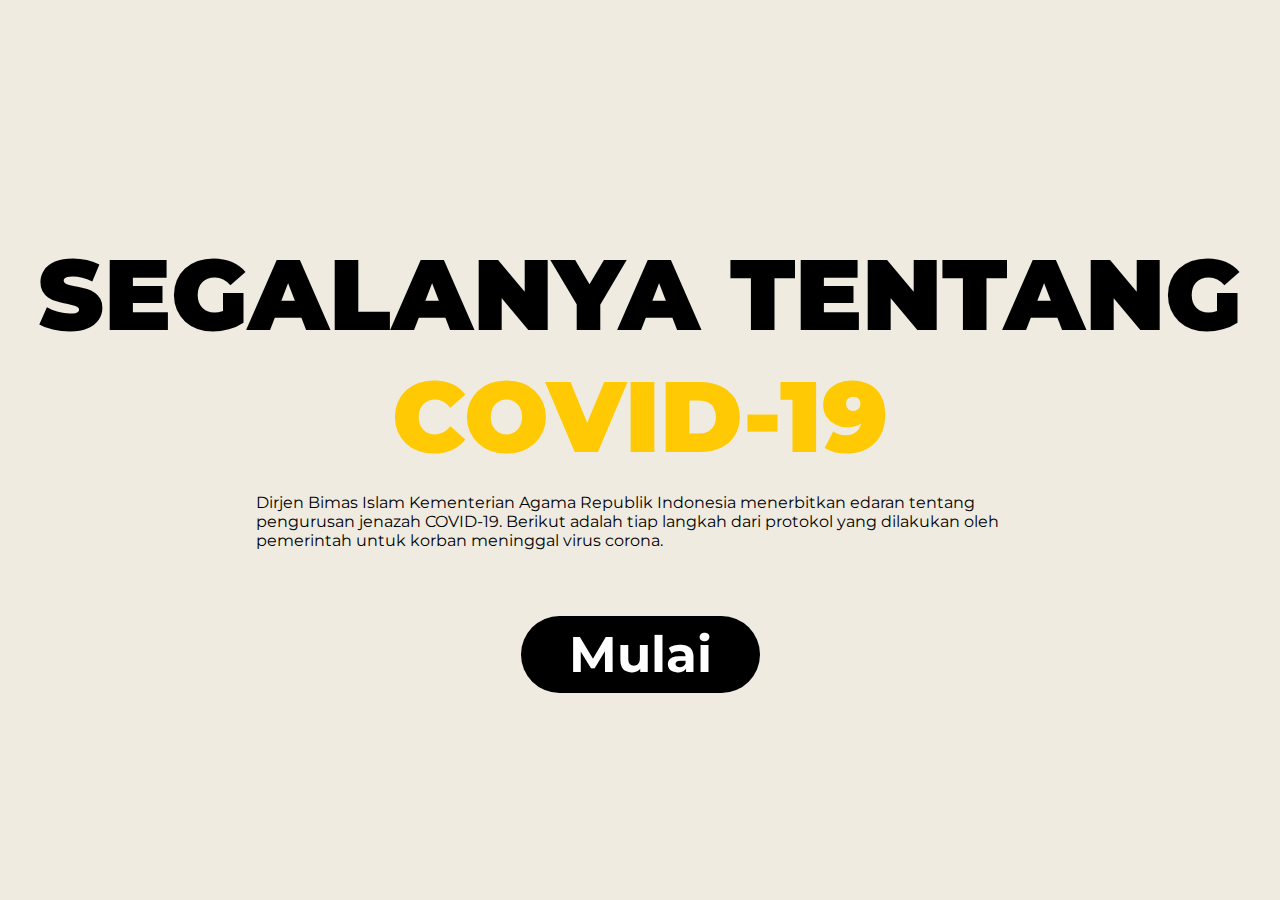
<file: index2.html>
<!DOCTYPE html>
<html lang="en">
<head>
    <meta charset="UTF-8">
    <meta name="viewport" content="width=device-width, initial-scale=1.0">
    <title>Segalanya tentang COVID-19 - Tempo Interaktif</title>
    <link rel="stylesheet" href="assets/css/main.css">
    <link rel="stylesheet" href="assets/css/animate.css">
    <meta http-equiv="Content-Security-Policy" content="upgrade-insecure-requests">
    <meta name="apple-mobile-web-app-capable" content="yes" />
    <meta name="apple-mobile-web-app-status-bar-style" content="black" />
    <meta name="language" content="id" />
    <meta name="title" content="Segalanya tentang COVID-19"/>
    <meta name="description" content="Wabah Corona Virus Disease 2019 (COVID-19) sudah merajalela di Indonesia. Karena kombinasi informasi dan disinformasi yang merembes ke masyarakat Indonesia, berikut adalah segala fakta dan angka yang sudah diverifikasi tentang wabah ini secara lengkap dalam satu tempat." />
    <meta http-equiv="pragma" content="no cache">
    <meta name="author" content="Tempo.co">
    <meta name="keywords" content="Corona, Virus Corona, coronavirus, COVID-19">
    <meta name="description" content="Segalanya tentang COVID-19">
    <meta name="copyright" content="">
    <meta name="coverage" content="WorldWide">
    <meta name="creation date" content="2019-12-29">
    <meta name="rating" content="General">
    <meta name="robots" content="follow">
    <meta prperty="og:title" content="Segalanya tentang COVID-19"/>
    <meta property="og:description" content="Wabah Corona Virus Disease 2019 (COVID-19) sudah merajalela di Indonesia. Karena kombinasi informasi dan disinformasi yang merembes ke masyarakat Indonesia, berikut adalah segala fakta dan angka yang sudah diverifikasi tentang wabah ini secara lengkap dalam satu tempat." />
    <meta property="og:image" content="assets/images/virus.png">
    <meta name="twitter:card" content="summary_large_image" />
    <meta name="twitter:title" content="Segalanya tentang COVID-19" />
    <meta name="twitter:description" content="Wabah Corona Virus Disease 2019 (COVID-19) sudah merajalela di Indonesia. Karena kombinasi informasi dan disinformasi yang merembes ke masyarakat Indonesia, berikut adalah segala fakta dan angka yang sudah diverifikasi tentang wabah ini secara lengkap dalam satu tempat." />
    <meta name="twitter:image:src" content="assets/images/virus.png">
    <meta name="twitter:image:width" content="650" />
    <meta name="twitter:image:height" content="433" />
    <link rel="shortcut icon" href="https://interaktif.tempo.co/frontend/interaktif/favicon.ico" type="image/x-icon" >
    <link href="https://fonts.googleapis.com/css?family=Montserrat:100,200,300,400,500,600,700,800,900" rel="stylesheet">
    <script>
        (function(i,s,o,g,r,a,m){i['GoogleAnalyticsObject']=r;i[r]=i[r]||function(){
            (i[r].q=i[r].q||[]).push(arguments)},i[r].l=1*new Date();a=s.createElement(o),
            m=s.getElementsByTagName(o)[0];a.async=1;a.src=g;m.parentNode.insertBefore(a,m)
            })(window,document,'script','https://www.google-analytics.com/analytics.js','ga');

            ga('create', 'UA-23817453-1', 'auto', {'allowAnchor': true});
            ga('set', {
                page: '/'
            });

            ga('send', 'pageview', {
                hitType: 'pageview',
                page: location.pathname + location.search + location.hash
            });
    </script>
</head>
<body class="hides-scroll">
    <div class="main" id="start">
        <h1 class="start">Segalanya tentang</h1>
        <h1 class="name-covid start">covid-19</h1>
        <p class="padding start">Dirjen Bimas Islam Kementerian Agama Republik Indonesia menerbitkan edaran tentang pengurusan jenazah COVID-19. Berikut adalah tiap langkah dari protokol yang dilakukan oleh pemerintah untuk korban meninggal virus corona.</p>
        <a class="btn-covid start" id="btn-start">Mulai</a>
    </div>
    <!-- pengurusan section -->
    <div class="main hide" id="pengurusan">
        <h1 class="pengurusan">1. pengurusan</h1>
        <a class="btn-covid hide" id="btn-pengurusan">Selanjutnya</a>
    </div>
    <div class="main hide" id="pengurusan11">
        <img src="assets/images/hazmat.png" alt="corona" class="thumbs-covid hide" id="img-pengurusan11">
        <p class="padding hide" id="p-pengurusan11">Pengurusan jenazah pasien COVID-19 dilakukan oleh petugas kesehatan rumah sakit yang dilengkapi oleh Alat Pelindung Diri (APD).</p>
        <a class="btn-covid hide" id="btn-pengurusan11">Selanjutnya</a>
    </div>
    <div class="main hide" id="pengurusan12">
        <img src="assets/images/death.gif" alt="corona" class="thumbs-covid hide" id="img-pengurusan12">
        <p class="padding hide" id="p-pengurusan12">Jenazah ditutup dengan kain kafan/bahan dari plastik yang tidak dapat tembus air untuk melindungi petugas dari cairan tubuh yang keluar. Jenazah juga dapat ditutup dengan bahan kayu atau bahan lain yang tidak mudah tercemar.</p>
        <a class="btn-covid hide" id="btn-pengurusan12">Selanjutnya</a>
    </div>
    <div class="main hide" id="pengurusan13">
        <img src="assets/images/funeral.png" alt="corona" class="thumbs-covid hide" id="img-pengurusan13">
        <p class="padding hide" id="p-pengurusan13">Jenazah yang sudah dibungkus tidak boleh dibuka lagi, kecuali untuk kepentingan serius seperti autopsi - ini pun hanya dapat dilakukan oleh petugas.</p>
        <a class="btn-covid hide" id="btn-pengurusan13">Selanjutnya</a>
    </div>
    <div class="main hide" id="pengurusan14">
        <img src="assets/images/time.gif" alt="corona" class="thumbs-covid hide" id="img-pengurusan14">
        <p class="padding hide" id="p-pengurusan14">Jenazah harus dikubur maksimal 4 jam setelah jenazah dibungkus oleh petugas.</p>
        <a class="btn-covid hide" id="btn-pengurusan14">Selanjutnya</a>
    </div>
    <!-- sholat jenazah section -->
    <div class="main hide" id="sholat">
        <h1 class="sholat">2. sholat jenazah (jika perlu)</h1>
        <a class="btn-covid hide" id="btn-sholat">Selanjutnya</a>
    </div>
    <div class="main hide" id="sholat11">
        <img src="assets/images/hospital.png" alt="corona" class="thumbs-covid hide" id="img-sholat11">
        <p class="padding hide" id="p-sholat11">Pelaksanaan shalat jenazah dilakukan di rumah sakit rujukan.</p>
        <a class="btn-covid hide" id="btn-sholat11">Selanjutnya</a>
    </div>
    <div class="main hide" id="sholat12">
        <div class="img-container hide">
            <img src="assets/images/islam.png" alt="corona" class="thumbs-covid imgA">
            <img src="assets/images/clean.png" alt="corona" class="thumbs-covid imgB">
        </div>
        <p class="padding hide" id="p-sholat12">Shalat jenazah bisa juga dilakukan di masjid JIKA masjid tersebut sudah melalui proses sanitasi secara menyeluruh dan juga melakukan desinfeksi setelah shalat jenazah.</p>
        <a class="btn-covid hide" id="btn-sholat12">Selanjutnya</a>
    </div>
    <div class="main hide" id="sholat13">
        <img src="assets/images/time.gif" alt="corona" class="thumbs-covid hide" id="img-sholat13">
        <p class="padding hide" id="p-sholat13">Shalat jenazah harus dilakukan dengan mempertimbangkan waktu empat jam setelah jenazah dibungkus.</p>
        <a class="btn-covid hide" id="btn-sholat13">Selanjutnya</a>
    </div>
    <div class="main hide" id="sholat14">
        <img src="assets/images/pray.png" alt="corona" class="thumbs-covid hide" id="img-sholat14">
        <p class="padding hide" id="p-sholat14">Shalat jenazah bisa dilakukan oleh satu orang jika diperlukan.</p>
        <a class="btn-covid hide" id="btn-sholat14">Selanjutnya</a>
    </div>
    <!-- penguburan section -->
    <div class="main hide" id="penguburan">
        <h1 class="penguburan">3. penguburan</h1>
        <a class="btn-covid hide" id="btn-penguburan">Selanjutnya</a>
    </div>
    <div class="main hide" id="penguburan11">
        <div class="img-container hide">
            <img src="assets/images/water.png" alt="corona" class="thumbs-covid imgA">
            <img src="assets/images/home.png" alt="corona" class="thumbs-covid imgB">
        </div>
        <p class="padding hide" id="p-penguburan11">Jenazah harus dikuburkan di lokasi yang setidaknya 50 meter dari sumber air tanah yang digunakan sebagai air minum, dan berjarak setidaknya 500 meter dari pemukiman terdekat.</p>
        <a class="btn-covid hide" id="btn-penguburan11">Selanjutnya</a>
    </div>
    <div class="main hide" id="penguburan12">
        <img src="assets/images/soil.png" alt="corona" class="thumbs-covid hide" id="img-penguburan12">
        <p class="padding hide" id="p-penguburan12">Jenazah harus dikuburkan pada kedalaman 1,5 meter dan dikuburkan dengan tanah setinggi 1 meter.</p>
        <a class="btn-covid hide" id="btn-penguburan12">Selanjutnya</a>
    </div>
    <div class="main hide" id="penguburan13">
        <img src="assets/images/casket2.png" alt="corona" class="thumbs-covid hide" id="img-penguburan13">
        <img src="assets/images/casket1.png" alt="corona" class="thumbs-covid hide" id="img-penguburan14">
        <p class="padding hide" id="p-penguburan13">Pihak keluarga jenazah hanya bisa turun di penguburan jika semua prosedur jenazah dilakukan dengan baik.</p>
        <a class="btn-covid hide" id="btn-penguburan13">Kembali</a>
    </div>
<script src="assets/js/jquery.min.3.1.1.js"></script>
<script src="assets/js/logic.js"></script>
</body>
</html>
</file>
<file: assets/css/main.css>
body{font-family: 'Montserrat',sans-serif;background-color: #EFEBE0;margin: 0;color: #000;overflow-x: hidden;}
body.hide-scroll{overflow: hidden;max-height: 100vh;}
h1,h2,h3,h4,h5{margin: 0;}
h1 {font-size: 100px;text-transform: uppercase;color: #000;text-align: center;font-weight: 900;margin-top: 20pt;}
h1.name-covid {margin-top: unset;color: #ffca04;}

p.padding{padding: 0 20%;}
img.thumbs-covid{width: 150px;background-color: #EFEBE0;}
.img-container{width: 150px;height: 150px;transition: transform 2s;transform-style: preserve-3d;position: relative;}
.imgA, .imgB {position: absolute;z-index: 10;backface-visibility: hidden;}
.imgB{transform: rotateY(180deg);}

.main{display: flex;flex-direction: column;justify-content: center;align-items: center;height: 100vh;position: fixed;top: 0;left: 0;right: 0;bottom: 0;z-index: 2;overflow: hidden;background-color: #EFEBE0;}
.btn-covid{text-decoration: none;font-size: 50px;text-transform: capitalize;background-color: #000;padding: 6pt 36pt;border-radius: 40px;font-weight: bold;cursor: pointer;color: #fff;margin-top: 50px;}
.btn-covid:hover{background-color: #f79518;color: #fff;}
.hide{opacity: 0;z-index: 0;}

@media only screen and (max-width:1200px){
    h1 {font-size: 80px;}
}

@media only screen and (max-width:800px){
    .btn-covid{font-size: 30px;}
    p.padding {font-size: 20px;}
}

@media only screen and (max-width:650px){
    html{overflow-x: hidden;}
    h1 {font-size: 45px;}
    .btn-covid{padding: 6pt 16pt;font-size: 20px;margin-top: 25px;}
    p.padding{padding:0 10pt}
}

@media only screen and (max-width:380px){
    h1 {font-size: 35px;}
}
</file>
